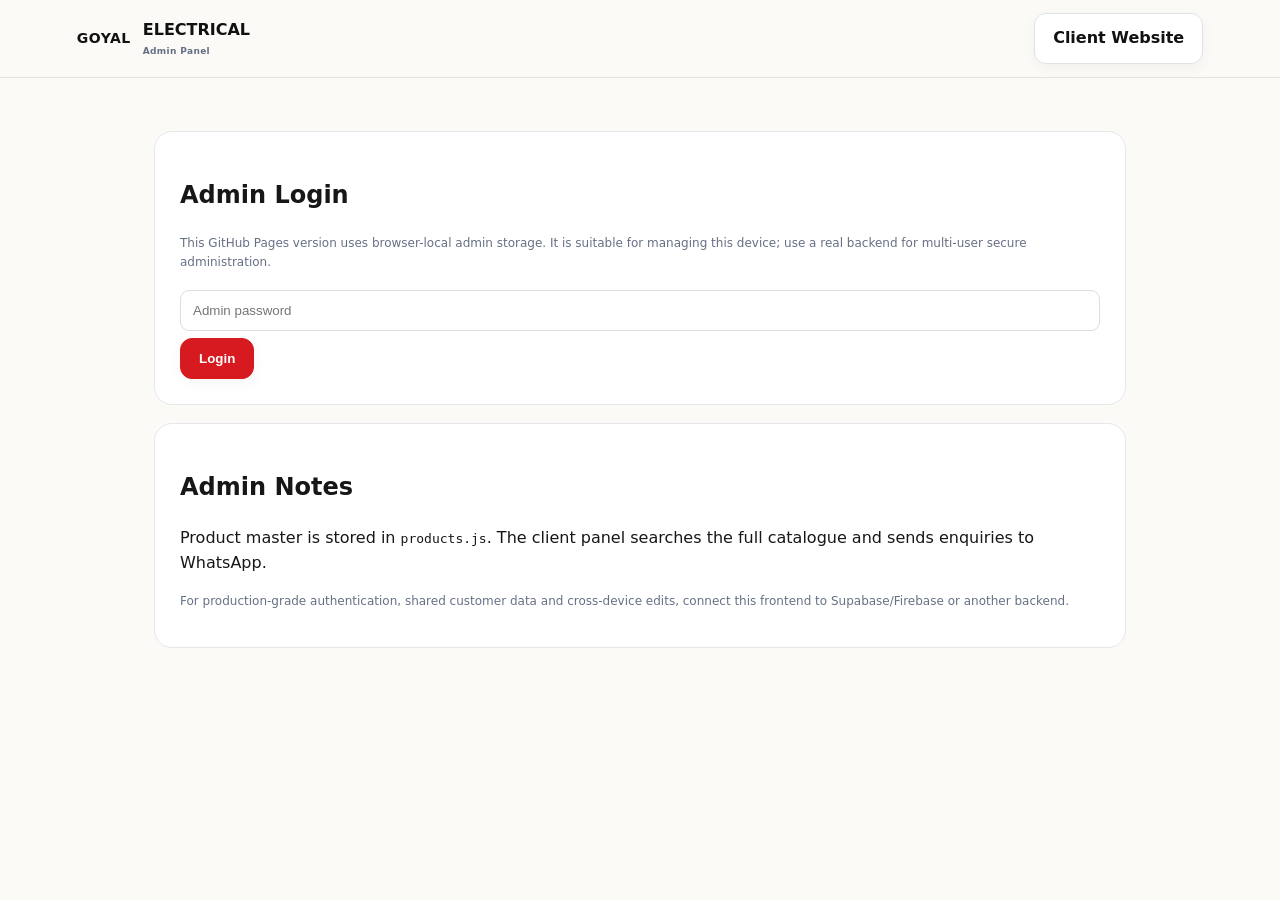
<file: admin.html>
<!doctype html><html lang="en"><head><meta charset="utf-8"><meta name="viewport" content="width=device-width,initial-scale=1"><title>Goyal Electrical Admin</title><link rel="stylesheet" href="styles.css"><style>.admin{max-width:1100px;margin:auto;padding:35px 5%}.panel{background:#fff;border:1px solid #e5e7eb;border-radius:18px;padding:25px;margin:18px 0}.admin input{padding:12px;border:1px solid #ddd;border-radius:9px;width:100%;margin:7px 0}.danger{background:#b42318;color:#fff;border:0}.small{font-size:12px;color:#667085}.gallery-list{display:grid;grid-template-columns:repeat(3,1fr);gap:12px}.gallery-list img,.gallery-list video{width:100%;height:180px;object-fit:cover;border-radius:12px}.media-card{display:flex;flex-direction:column;gap:6px}@media(max-width:700px){.gallery-list{grid-template-columns:1fr}}</style>
<style>
.media-actions{display:grid;grid-template-columns:repeat(2,1fr);gap:12px;margin:12px 0}
.media-btn{display:flex;align-items:center;justify-content:center;gap:8px;padding:14px;border:1px solid #d0d5dd;border-radius:12px;background:#f8fafc;cursor:pointer;font-weight:700}
.media-btn input{display:none}
.preview{max-width:180px;max-height:180px;border-radius:12px;margin-top:10px;object-fit:cover}
.product-form{display:grid;grid-template-columns:1fr 1fr;gap:10px}
.product-form textarea,.product-form select{padding:12px;border:1px solid #ddd;border-radius:9px;width:100%}
.product-form .full{grid-column:1/-1}
.product-card{border:1px solid #e5e7eb;border-radius:12px;padding:12px;margin-top:10px}
.pdf-status{padding:10px;background:#f8fafc;border-radius:9px;margin-top:8px}
@media(max-width:700px){.media-actions,.product-form{grid-template-columns:1fr}}
</style>
</head><body><nav><a class="brand" href="index.html"><b>GOYAL</b><span>ELECTRICAL<small>Admin Panel</small></span></a><a class="btn" href="index.html">Client Website</a></nav><main class="admin"><div class="panel" id="login"><h2>Admin Login</h2><p class="small">This GitHub Pages version uses browser-local admin storage. It is suitable for managing this device; use a real backend for multi-user secure administration.</p><input id="pw" type="password" placeholder="Admin password"><button class="btn red" onclick="login()">Login</button></div><div id="dash" style="display:none"><div class="panel"><h2>Dashboard</h2><p>Products: <b id="pc"></b></p><p>Gallery photos: <b id="gc"></b></p></div><div class="panel"><h2>Showroom Gallery</h2>
<p class="small">Add showroom photos/videos using your camera, phone gallery, or a direct image/video link.</p>
<div class="media-actions">
<label class="media-btn">📷 Take Photo<input id="galleryCameraImage" type="file" accept="image/*" capture="environment" onchange="addGalleryFile(this)"></label>
<label class="media-btn">🎥 Record Video<input id="galleryCameraVideo" type="file" accept="video/*" capture="environment" onchange="addGalleryFile(this)"></label>
<label class="media-btn">🖼️ Photo from Gallery<input id="galleryPhoto" type="file" accept="image/*" onchange="addGalleryFile(this)"></label>
<label class="media-btn">🎬 Video from Gallery<input id="galleryVideo" type="file" accept="video/*" onchange="addGalleryFile(this)"></label>
</div>
<div style="display:flex;gap:8px;margin-top:10px">
<input id="galleryLink" placeholder="Paste image/video link">
<button class="btn green" onclick="addGalleryLink()">Add Link</button>
</div>
<div id="gallery" class="gallery-list" style="margin-top:20px"></div>
<button class="btn danger" style="margin-top:15px" onclick="clearGallery()">Clear Gallery</button>
</div>
<div class="panel">
<h2>Add Product</h2>
<p class="small">Add a product manually, or choose a PDF catalogue/product sheet. You can take a photo with the camera or select an image from your phone gallery.</p>
<div class="media-actions">
<label class="media-btn">📷 Camera<input id="cameraImage" type="file" accept="image/*" capture="environment" onchange="pickProductImage(this)"></label>
<label class="media-btn">🖼️ Gallery<input id="galleryImage" type="file" accept="image/*" onchange="pickProductImage(this)"></label>
</div>
<img id="productPreview" class="preview" style="display:none">
<div class="product-form">
<input id="pName" placeholder="Product name">
<input id="pSku" placeholder="SKU / Model">
<input id="pCategory" placeholder="Category">
<input id="pPrice" type="number" step="0.01" placeholder="List price">
<textarea id="pDesc" class="full" rows="4" placeholder="Product description"></textarea>
</div>
<button class="btn green" style="margin-top:12px" onclick="addManualProduct()">➕ Add Product</button>
<hr style="margin:24px 0">
<h3>📄 Add from PDF</h3>
<input id="pdfFile" type="file" accept="application/pdf">
<div id="pdfStatus" class="pdf-status">Select a PDF. Text from the first page will be used to create a product draft.</div>
<button class="btn" style="margin-top:10px" onclick="readProductPdf()">Read PDF</button>
<div id="localProducts"></div>
</div>
</div><div class="panel"><h2>Admin Notes</h2><p>Product master is stored in <code>products.js</code>. The client panel searches the full catalogue and sends enquiries to WhatsApp.</p><p class="small">For production-grade authentication, shared customer data and cross-device edits, connect this frontend to Supabase/Firebase or another backend.</p></div></div></main><script src="products.js"></script><script>
function login(){if(document.getElementById("pw").value==="goyal123"){localStorage.setItem("goyal_admin","1");show()}else alert("Incorrect password")}
function galleryItems(){return JSON.parse(localStorage.getItem("goyal_gallery")||"[]")}
function galleryRender(x,i){if(x.type==="video")return '<div class="media-card"><video src="'+x.src+'" controls playsinline></video><button class="btn danger" onclick="deleteGallery('+i+')">Delete</button></div>';return '<div class="media-card"><img src="'+x.src+'" alt="Showroom"><button class="btn danger" onclick="deleteGallery('+i+')">Delete</button></div>'}
function show(){document.getElementById("login").style.display="none";document.getElementById("dash").style.display="block";document.getElementById("pc").textContent=(window.GOYAL_PRODUCTS?.products||[]).length;const a=galleryItems();document.getElementById("gc").textContent=a.length;document.getElementById("gallery").innerHTML=a.map(galleryRender).join("")}
function addGalleryFile(input){const f=input.files&&input.files[0];if(!f)return;if(f.size>6*1024*1024){alert("Please use a file smaller than 6 MB because this version stores media in the browser.");return}const r=new FileReader();r.onload=()=>{const a=galleryItems();a.push({type:f.type.startsWith("video/")?"video":"image",src:r.result});localStorage.setItem("goyal_gallery",JSON.stringify(a));show()};r.readAsDataURL(f)}
function addGalleryLink(){const u=document.getElementById("galleryLink").value.trim();if(!u)return;const type=/\.(mp4|webm|ogg)(\?.*)?$/i.test(u)?"video":"image";const a=galleryItems();a.push({type,src:u});localStorage.setItem("goyal_gallery",JSON.stringify(a));document.getElementById("galleryLink").value="";show()}
function deleteGallery(i){const a=galleryItems();a.splice(i,1);localStorage.setItem("goyal_gallery",JSON.stringify(a));show()}
function clearGallery(){if(confirm("Clear all showroom media?")){localStorage.removeItem("goyal_gallery");show()}}
if(localStorage.getItem("goyal_admin")==="1")show();
function localProducts(){return JSON.parse(localStorage.getItem("goyal_local_products")||"[]")}
let productImageData="";
function pickProductImage(input){const f=input.files&&input.files[0];if(!f)return;const r=new FileReader();r.onload=()=>{productImageData=r.result;const im=document.getElementById("productPreview");im.src=productImageData;im.style.display="block"};r.readAsDataURL(f)}
function esc(s){return String(s||"").replace(/[&<>"']/g,m=>({"&":"&amp;","<":"&lt;",">":"&gt;",'"':"&quot;","'":"&#39;"}[m]))}
function renderLocalProducts(){const a=localProducts();document.getElementById("localProducts").innerHTML=a.map((p,i)=>'<div class="product-card"><b>'+esc(p.name)+'</b><div class="small">'+esc(p.sku)+' · '+esc(p.category)+'</div><div>'+esc(p.description)+'</div><button class="btn danger" onclick="deleteLocalProduct('+i+')">Delete</button></div>').join("")}
function addManualProduct(){const p={name:pName.value.trim(),sku:pSku.value.trim(),category:pCategory.value.trim(),price:pPrice.value,description:pDesc.value.trim(),image:productImageData};if(!p.name){alert("Please enter product name");return}const a=localProducts();a.push(p);localStorage.setItem("goyal_local_products",JSON.stringify(a));alert("Product added on this device.");renderLocalProducts()}
function deleteLocalProduct(i){const a=localProducts();a.splice(i,1);localStorage.setItem("goyal_local_products",JSON.stringify(a));renderLocalProducts()}
async function readProductPdf(){const f=document.getElementById("pdfFile").files[0];if(!f){alert("Please select a PDF");return}const status=document.getElementById("pdfStatus");status.textContent="Reading PDF…";try{const pdfjs=await import("https://cdnjs.cloudflare.com/ajax/libs/pdf.js/4.4.168/pdf.min.mjs");const pdf=await pdfjs.getDocument({data:new Uint8Array(await f.arrayBuffer())}).promise;const page=await pdf.getPage(1);const tc=await page.getTextContent();pDesc.value=tc.items.map(x=>x.str).join(" ").replace(/\s+/g," ").trim().slice(0,5000);if(!pName.value)pName.value=f.name.replace(/\.pdf$/i,"");status.textContent="PDF text extracted. Review the fields and click Add Product.";const canvas=document.createElement("canvas"),v=page.getViewport({scale:1.2}),ctx=canvas.getContext("2d");canvas.width=v.width;canvas.height=v.height;await page.render({canvasContext:ctx,viewport:v}).promise;productImageData=canvas.toDataURL("image/jpeg",.8);productPreview.src=productImageData;productPreview.style.display="block"}catch(e){status.textContent="Could not read this PDF.";alert("PDF reading failed. You can add the product manually.")}}
renderLocalProducts();
</script></body></html>
</file>
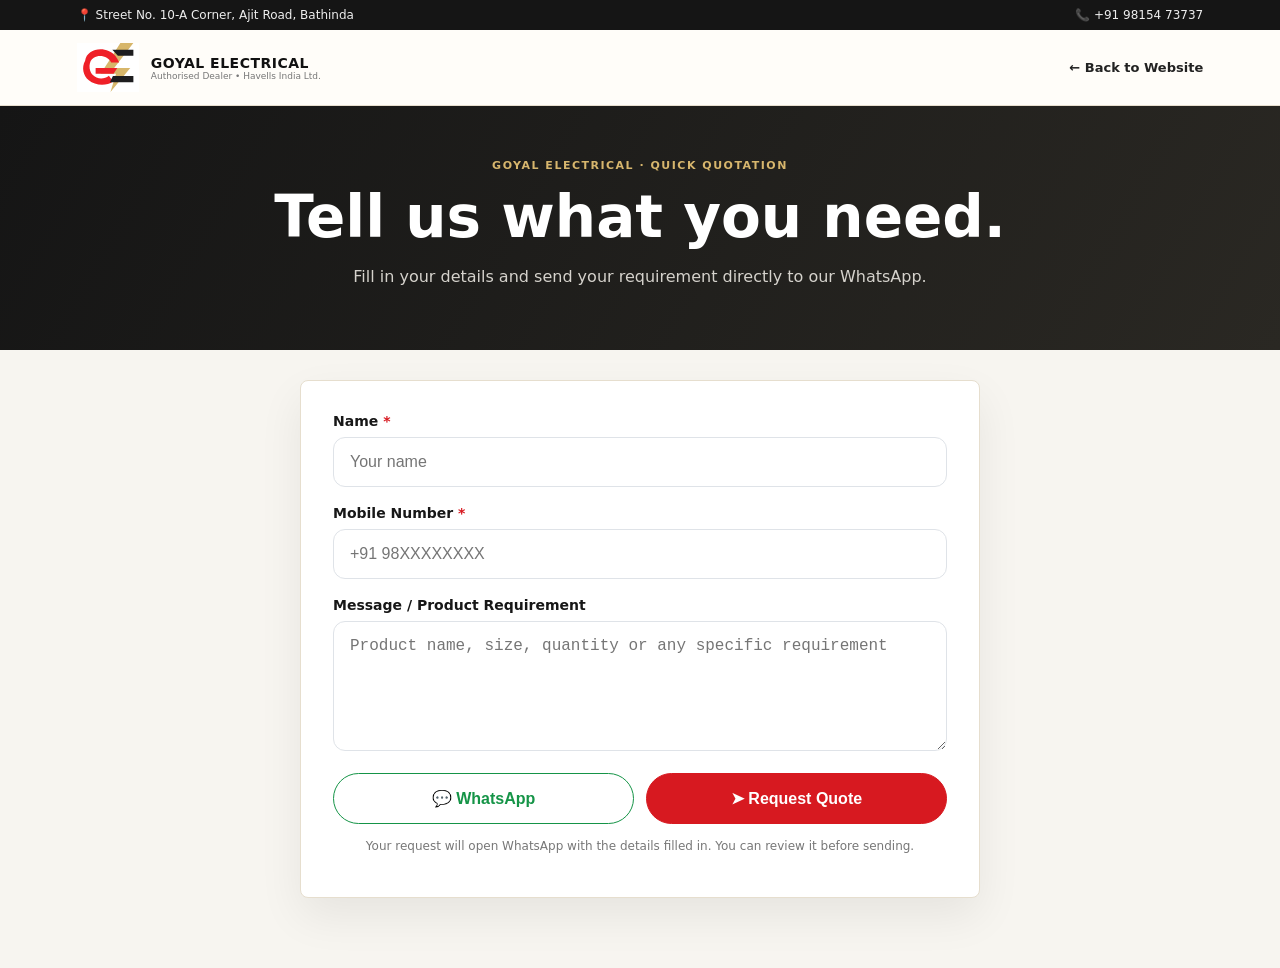
<file: quote.html>
<!doctype html><html lang="en"><head><meta charset="utf-8"><meta name="viewport" content="width=device-width,initial-scale=1"><title>Get a Quote | Goyal Electrical</title><style>
*{box-sizing:border-box}body{margin:0;background:#f7f5f0;color:#171717;font-family:Inter,system-ui,sans-serif}.top{background:#151515;color:#eee;padding:8px 6%;display:flex;justify-content:space-between;font-size:12px}nav{background:#fffdf9;border-bottom:1px solid #e8dfcf;padding:11px 6%;min-height:76px;display:flex;align-items:center;justify-content:space-between}.brand{display:flex;align-items:center;gap:12px;text-decoration:none;color:#111}.logo{width:62px;height:52px;object-fit:contain}.brand b{display:block;font-size:14px;letter-spacing:.5px}.brand small{display:block;color:#777;font-size:9px}.back{color:#222;text-decoration:none;font-weight:800;font-size:13px}.hero{background:linear-gradient(120deg,#151515,#2a2823);color:#fff;padding:48px 6%;text-align:center}.eyebrow{color:#d7b66d;font-size:11px;font-weight:900;letter-spacing:1.5px}.hero h1{font-size:clamp(34px,6vw,58px);margin:10px 0}.hero p{color:#d5d2cc}.formbox{width:min(680px,92%);margin:30px auto 70px;background:#fff;padding:32px;border-radius:8px;border:1px solid #e6dece;box-shadow:0 18px 45px #00000012}.field{margin-bottom:18px}.field label{display:block;font-weight:800;font-size:14px;margin-bottom:8px}.field input,.field textarea{width:100%;padding:15px 16px;border:1px solid #dfe3e8;border-radius:12px;font-size:16px;outline:none}.field input:focus,.field textarea:focus{border-color:#d71920;box-shadow:0 0 0 3px #d7192012}.field textarea{min-height:130px;resize:vertical}.required{color:#d71920}.actions{display:grid;grid-template-columns:1fr 1fr;gap:12px}.btn{padding:15px;border-radius:999px;font-size:16px;font-weight:900;text-align:center;text-decoration:none;border:1px solid #159447;background:#fff;color:#159447;cursor:pointer}.btn.red{background:#d71920;color:#fff;border-color:#d71920}.note{font-size:12px;color:#777;margin-top:15px;text-align:center}.error{color:#d71920;font-size:13px;display:none;margin:0 0 12px}@media(max-width:600px){.top{flex-direction:column;gap:3px}.formbox{padding:22px}.actions{grid-template-columns:1fr}.hero{padding:40px 6%}}</style></head>
<body><header class="top"><div>📍 Street No. 10-A Corner, Ajit Road, Bathinda</div><div>📞 +91 98154 73737</div></header>
<nav><a class="brand" href="index.html"><img class="logo" src="logo.svg" alt="Goyal Electrical"><span><b>GOYAL ELECTRICAL</b><small>Authorised Dealer • Havells India Ltd.</small></span></a><a class="back" href="index.html">← Back to Website</a></nav>
<section class="hero"><span class="eyebrow">GOYAL ELECTRICAL · QUICK QUOTATION</span><h1>Tell us what you need.</h1><p>Fill in your details and send your requirement directly to our WhatsApp.</p></section>
<main class="formbox"><form id="quoteForm"><div class="field"><label>Name <span class="required">*</span></label><input id="name" required placeholder="Your name" autocomplete="name"></div><div class="field"><label>Mobile Number <span class="required">*</span></label><input id="mobile" required inputmode="tel" placeholder="+91 98XXXXXXXX" autocomplete="tel"></div><div class="field"><label>Message / Product Requirement</label><textarea id="message" placeholder="Product name, size, quantity or any specific requirement"></textarea></div><p id="error" class="error">Please enter your name and valid mobile number.</p><div class="actions"><button type="button" class="btn" onclick="sendWhatsApp()">💬 WhatsApp</button><button type="submit" class="btn red">➤ Request Quote</button></div><p class="note">Your request will open WhatsApp with the details filled in. You can review it before sending.</p></form></main>
<script>
function sendWhatsApp(){const n=document.getElementById("name").value.trim(),m=document.getElementById("mobile").value.trim(),msg=document.getElementById("message").value.trim(),e=document.getElementById("error");if(n.length<2||m.replace(/\D/g,"").length<10){e.style.display="block";return}e.style.display="none";const text="Hello Goyal Electrical,\n\nI would like to request a quotation.\n\nName: "+n+"\nMobile: "+m+"\nRequirement: "+(msg||"Please contact me for my requirement.")+"\n\nThank you.";window.location.href="https://wa.me/919815473737?text="+encodeURIComponent(text)}
document.getElementById("quoteForm").addEventListener("submit",e=>{e.preventDefault();sendWhatsApp()});
</script></body></html>
</file>
<file: styles.css>
*{box-sizing:border-box}html{scroll-behavior:smooth}body{margin:0;font-family:Inter,system-ui,-apple-system,Segoe UI,Arial;color:#12151a;background:#f4f6f8;line-height:1.55}.top{background:#0b0d10;color:#fff;padding:8px 5%;display:flex;justify-content:space-between;font-size:13px}.top div:last-child{font-weight:800}nav{min-height:76px;background:rgba(255,255,255,.94);backdrop-filter:blur(14px);display:flex;align-items:center;justify-content:space-between;padding:10px 5%;position:sticky;top:0;z-index:20;border-bottom:1px solid #e7e9ee;gap:18px}.brand{display:flex;gap:10px;align-items:center;text-decoration:none;color:#111;font-weight:900}.firm-logo{width:58px;height:48px;object-fit:contain}.brand b{display:block;letter-spacing:-.3px}.brand small{display:block;color:#667085;font-size:10px;margin-top:2px}.brand-logos img{height:38px;width:auto;object-fit:contain}.navlinks{display:flex;gap:18px;align-items:center}.navlinks a{color:#111;text-decoration:none;font-weight:750;font-size:14px}.btn{display:inline-flex;padding:12px 18px;border-radius:12px;border:1px solid #dfe3e8;background:#fff;text-decoration:none;color:#111;font-weight:850;transition:.2s;box-shadow:0 4px 14px #0000000b}.btn:hover{transform:translateY(-2px);box-shadow:0 10px 25px #00000018}.red{background:#d71920;color:#fff;border-color:#d71920}.green{background:#159447;color:#fff;border-color:#159447}.hero{position:relative;overflow:hidden;padding:80px 7%;display:grid;grid-template-columns:1fr;gap:50px;background:linear-gradient(120deg,rgba(8,10,14,.98),rgba(8,10,14,.72)),url('https://onlinevendors.havells.com/custHavellsLogonPage/images/Havells%20Products%20Image/Fans.png') center/cover;color:#fff;min-height:560px;align-items:center}.hero:after{content:"";position:absolute;width:420px;height:420px;border-radius:50%;background:#d71920;opacity:.12;right:-120px;top:-140px;filter:blur(8px)}.hero-copy{position:relative;z-index:2}.hero h1{font-size:clamp(44px,6vw,78px);line-height:.98;letter-spacing:-2.5px;margin:18px 0}.hero h1 em{color:#ff4b50;font-style:normal}.hero p{font-size:18px;max-width:650px;color:#d6d9df}.eyebrow{font-weight:950;font-size:11px;letter-spacing:1.5px;color:#d71920}.hero .eyebrow{color:#ffb4b7}.actions{display:flex;gap:12px;flex-wrap:wrap;margin-top:25px}.trust-row{display:flex;gap:10px;flex-wrap:wrap;margin-top:22px}.trust-row span{padding:7px 11px;border:1px solid #ffffff25;border-radius:999px;background:#ffffff0d;color:#e9ebef;font-size:12px}.hero-brands{display:flex;align-items:center;gap:18px;flex-wrap:wrap;margin-top:22px}.firm-mark{display:flex;align-items:center;gap:9px}.hero-firm-logo{width:54px;height:44px}.hero-brands img{height:42px;width:auto;background:#fff;padding:4px;border-radius:6px}.stats{display:grid;grid-template-columns:repeat(4,1fr);gap:1px;background:#e5e7eb}.stats div{background:#fff;padding:24px 20px;text-align:center}.stats strong{display:block;font-size:21px}.stats span{display:block;color:#667085;font-size:12px;margin-top:3px}.brand-strip{display:grid;grid-template-columns:repeat(5,1fr);gap:12px;padding:24px 6%;background:#fff}.brand-strip div{display:flex;align-items:center;gap:10px;padding:14px;border:1px solid #e7e9ee;border-radius:16px;background:#fff;transition:.2s}.brand-strip div:hover{transform:translateY(-3px);box-shadow:0 10px 30px #0000000d}.brand-strip img{width:62px;height:50px;object-fit:contain}.featured{margin:28px 6% 0;border-radius:28px;overflow:hidden;background:#11151b;color:#fff;display:grid;grid-template-columns:1fr 1fr;min-height:330px;box-shadow:0 18px 50px #00000012}.featured-text{padding:48px}.featured h2{font-size:42px;line-height:1.08;margin:8px 0 14px}.featured p{color:#cbd0d8;max-width:560px}.featured-image{min-height:330px;background:#fff}.featured-image img{width:100%;height:100%;object-fit:cover}.section{padding:70px 6%}.alt{background:#fff}.heading{max-width:850px;margin-bottom:28px}.heading h2,.contact h2{font-size:42px;line-height:1.08;margin:8px 0}.whygrid{display:grid;grid-template-columns:repeat(4,1fr);gap:18px}.whygrid article{background:#fff;border-radius:18px;padding:25px;font-size:18px;box-shadow:0 8px 25px #00000008;border:1px solid #e9ebef}.whygrid p{font-size:14px;color:#667085}.filters{display:flex;gap:10px;flex-wrap:wrap;margin-bottom:24px}.filters input,.filters select{padding:14px;border:1px solid #dfe3e8;border-radius:12px;background:#fff;min-width:220px;outline:none}.filters input:focus,.filters select:focus{border-color:#d71920;box-shadow:0 0 0 3px #d7192014}.productgrid{display:grid;grid-template-columns:repeat(4,1fr);gap:16px}.card{background:#fff;padding:20px;border-radius:18px;border:1px solid #e7e9ee;box-shadow:0 8px 24px #00000008;transition:.2s}.card:hover{transform:translateY(-4px);box-shadow:0 16px 35px #00000012}.tag{color:#d71920;font-size:11px;font-weight:900;text-transform:uppercase}.card h3{margin:8px 0}.card p{color:#667085;font-size:13px}.price{font-weight:900;margin-top:12px}.gallerygrid{display:grid;grid-template-columns:repeat(3,1fr);gap:18px}.gallerygrid img,.gallerygrid video{width:100%;height:250px;object-fit:cover;border-radius:18px;background:#111;box-shadow:0 8px 25px #0001}.empty{padding:50px;background:#f6f7f9;border-radius:18px;text-align:center;color:#667085}.contact{padding:70px 7%;background:#101216;color:#fff;display:grid;grid-template-columns:1.4fr 1fr;gap:40px}.contactbox{border:1px solid #3a3d43;padding:30px;border-radius:18px;background:#ffffff05}.contact p{color:#cbd0d8}footer{padding:25px 6%;background:#08090b;color:#bbb;text-align:center;font-size:13px}footer a{color:#fff}@media(max-width:1000px){.brand-logos{display:none}.navlinks a:not(.btn){display:none}.hero,.contact,.featured{grid-template-columns:1fr}.whygrid{grid-template-columns:1fr 1fr}.productgrid{grid-template-columns:1fr 1fr}.gallerygrid{grid-template-columns:1fr 1fr}.brand-strip{grid-template-columns:1fr 1fr}.featured-image{min-height:260px}}@media(max-width:600px){.top{flex-direction:column;gap:3px}.hero{padding:55px 6%;min-height:620px}.hero h1{letter-spacing:-1.8px}.whygrid,.productgrid,.gallerygrid,.brand-strip,.stats{grid-template-columns:1fr}.section{padding:50px 5%}.featured{margin:18px 5% 0}.featured-text{padding:32px 24px}.featured h2{font-size:32px}.hero-card{padding:20px}.trust-row span{font-size:11px}}
/* Elegant premium finish */
:root{--ink:#171717;--soft:#f7f5f1;--gold:#c9a45b;--red:#d71920;--cream:#fbfaf7}
body{background:var(--cream);color:var(--ink);font-family:Inter,ui-sans-serif,system-ui,-apple-system,"Segoe UI",sans-serif}
.top{background:#151515;color:#e8e5df;padding:8px 6%;font-size:12px;letter-spacing:.15px}
nav{background:rgba(251,250,247,.94);border-bottom:1px solid #e9e1d3;padding:11px 6%;min-height:78px}.brand{gap:12px}.firm-logo{width:64px;height:54px}.brand b{font-size:14px;letter-spacing:.5px}.brand small{font-size:9px;letter-spacing:.35px}.brand-logos img{height:34px}.navlinks{gap:14px}.navlinks a{font-size:13px}.navlinks .btn{padding:10px 16px}
.hero{min-height:570px;padding:92px 8%;grid-template-columns:1fr;align-items:center;background:linear-gradient(90deg,rgba(12,13,15,.97),rgba(12,13,15,.78)),url('https://onlinevendors.havells.com/custHavellsLogonPage/images/Havells%20Products%20Image/Lighting.png') center/cover}.hero:before{content:"";position:absolute;inset:22px;border:1px solid rgba(201,164,91,.22);border-radius:28px;pointer-events:none}.hero-copy{max-width:800px}.hero h1{font-size:clamp(52px,8vw,92px);font-weight:800;letter-spacing:-3px;line-height:.94;margin:20px 0}.hero h1 em{color:#d9b66f}.hero p{max-width:650px;font-size:17px;color:#dedbd4}.hero .eyebrow{color:#d9b66f}.trust-row{gap:7px}.trust-row span{border:0;border-bottom:1px solid rgba(217,182,111,.5);border-radius:0;padding:5px 10px 5px 0;background:none;color:#e9e5dd;font-size:11px}.hero-brands{margin-top:25px}.hero-brands img{height:36px}.hero-firm-logo{width:48px;height:40px}.firm-mark strong{font-size:13px;letter-spacing:.7px}.actions{margin-top:28px}.actions .btn{border-radius:3px;padding:13px 20px}.actions .btn:not(.red){background:transparent;color:#fff;border-color:#ffffff55}
.stats{background:#171717}.stats div{background:#171717;color:#fff;padding:25px 15px;border-right:1px solid #333}.stats strong{font-size:18px;color:#d9b66f;font-weight:750}.stats span{color:#aaa;font-size:11px;text-transform:uppercase;letter-spacing:.7px}
.brand-strip{padding:30px 7%;gap:14px;background:#f7f5f1}.brand-strip div{border:1px solid #e6dece;border-radius:5px;box-shadow:none;background:transparent;padding:12px}.brand-strip div:hover{transform:none;box-shadow:0 8px 25px #0000000b;background:#fff}.brand-strip img{width:56px;height:42px}
.featured{margin:40px 7% 0;border-radius:3px;background:#1b1b1b;box-shadow:0 20px 55px #00000018;border:1px solid #292929}.featured-text{padding:58px}.featured h2{font-weight:750;font-size:clamp(32px,4vw,48px)}.featured .eyebrow{color:#d9b66f}.featured-image{background:#f4f1eb}.featured-image img{mix-blend-mode:multiply}
.section{padding:82px 7%}.alt{background:#fff}.heading h2,.contact h2{font-weight:750;letter-spacing:-1px}.heading .eyebrow,.contact .eyebrow{color:#b18a43}.whygrid{gap:14px}.whygrid article{border:0;border-top:2px solid #d9b66f;border-radius:2px;box-shadow:none;background:#fff;padding:25px 20px}.whygrid article>b{font-weight:750}.productgrid{gap:14px}.card{border:1px solid #e9e1d3;border-radius:3px;box-shadow:none;background:#fff}.card:hover{transform:translateY(-3px);box-shadow:0 14px 30px #0000000d}.tag{color:#b18a43;letter-spacing:1px}.gallerygrid{gap:14px}.gallerygrid img,.gallerygrid video{border-radius:3px;box-shadow:none}.contact{background:#171717;padding:80px 7%}.contact h2{font-size:48px}.contactbox{border:1px solid #3b3b3b;border-radius:3px;background:#1d1d1d}.contact .eyebrow{color:#d9b66f}
@media(max-width:900px){.top{font-size:10px}.brand-logos{display:none}.hero{min-height:540px;padding:68px 7%}.hero:before{inset:12px;border-radius:18px}.hero h1{font-size:52px;letter-spacing:-2px}.hero p{font-size:15px}.stats{grid-template-columns:1fr 1fr}.stats div{padding:18px 8px}.brand-strip{padding:22px 5%;gap:8px}.brand-strip div{padding:10px}.brand-strip img{width:48px;height:38px}.featured{margin:24px 5% 0}.featured-text{padding:35px 25px}.section{padding:62px 6%}.heading h2{font-size:35px}.contact{padding:65px 7%}.contact h2{font-size:40px}}

.review-section{background:#fbfaf7}.review-card{display:grid;grid-template-columns:260px 1fr;gap:35px;align-items:center;background:#fff;border:1px solid #e6dece;border-radius:5px;padding:30px;box-shadow:0 12px 35px #0000000a}.review-qr{text-align:center}.review-qr img{width:220px;max-width:100%}.review-qr span{display:block;font-size:12px;font-weight:800;margin-top:8px}.review-copy h3{font-size:25px;margin:8px 0}.review-copy p{color:#667085}.stars{color:#f4b51b;font-size:25px;letter-spacing:3px}.review-actions{display:flex;gap:10px;flex-wrap:wrap;margin-top:20px}@media(max-width:650px){.review-card{grid-template-columns:1fr;text-align:center}.review-qr img{width:190px}.review-actions{justify-content:center}}
.location-section{padding:70px 7%;background:#f7f5f1}.location-section .heading{margin-bottom:24px}.map-wrap{width:100%;height:390px;border:1px solid #e6dece;border-radius:6px;overflow:hidden;background:#eee;box-shadow:0 12px 35px #00000010}.map-wrap iframe{width:100%;height:100%;border:0}.mobile-bottom-bar{display:none}@media(max-width:900px){.location-section{padding:55px 5%}.map-wrap{height:360px;border-radius:4px}.mobile-bottom-bar{position:fixed;display:grid;grid-template-columns:repeat(4,1fr);left:0;right:0;bottom:0;height:76px;background:#10182b;z-index:1000;box-shadow:0 -5px 25px #0003;padding-bottom:env(safe-area-inset-bottom)}.mobile-bottom-bar a{display:flex;flex-direction:column;align-items:center;justify-content:center;gap:2px;color:#fff;text-decoration:none;font-size:12px;border-right:1px solid #ffffff15}.mobile-bottom-bar span{font-size:25px;line-height:1}.mobile-bottom-bar b{font-size:12px}.mobile-bottom-bar .direction{background:#10182b}.mobile-bottom-bar .quote{background:#d71920}.mobile-bottom-bar .quote span{font-size:23px}body{padding-bottom:76px}}
/* Reference-style mobile action bar */
@media(max-width:900px){
  .mobile-bottom-bar{height:78px;background:#10182b;border-top:1px solid rgba(255,255,255,.08);box-shadow:0 -6px 22px rgba(0,0,0,.22);padding:0;display:grid;grid-template-columns:repeat(4,1fr);}
  .mobile-bottom-bar a{height:78px;display:flex;flex-direction:column;align-items:center;justify-content:center;gap:4px;color:#fff!important;text-decoration:none;border-right:1px solid rgba(255,255,255,.06);font-family:inherit;}
  .mobile-bottom-bar a:last-child{border-right:0}
  .mobile-bottom-bar .action-icon{width:30px;height:30px;display:flex;align-items:center;justify-content:center}
  .mobile-bottom-bar .action-icon svg{width:29px;height:29px;fill:none;stroke:#fff;stroke-width:1.8;stroke-linecap:round;stroke-linejoin:round}
  .mobile-bottom-bar b{font-size:12px;line-height:1.1;font-weight:500;letter-spacing:.1px}
  .mobile-bottom-bar .quote{background:#df2b2f;color:#fff!important}
  .mobile-bottom-bar .quote .action-icon svg{stroke-width:1.8}
  body{padding-bottom:78px}
}

/* Exact reference-style bottom action bar */
@media(max-width:900px){
  .mobile-bottom-bar{
    position:fixed!important;left:0!important;right:0!important;bottom:0!important;
    height:118px!important;min-height:118px!important;padding:0!important;
    display:grid!important;grid-template-columns:repeat(4,1fr)!important;
    background:#10182b!important;border-top:1px solid rgba(255,255,255,.08)!important;
    box-shadow:0 -4px 18px rgba(0,0,0,.18)!important;z-index:99999!important;
  }
  .mobile-bottom-bar a{
    height:118px!important;min-height:118px!important;padding:10px 4px 12px!important;
    display:flex!important;flex-direction:column!important;align-items:center!important;justify-content:center!important;
    gap:8px!important;background:#10182b!important;color:#fff!important;text-decoration:none!important;
    border-right:1px solid rgba(255,255,255,.04)!important;border-radius:0!important;
  }
  .mobile-bottom-bar .action-icon{width:58px!important;height:58px!important;display:flex!important;align-items:center!important;justify-content:center!important}
  .mobile-bottom-bar .action-icon svg{width:58px!important;height:58px!important;fill:none!important;stroke:#fff!important;stroke-width:1.65!important;stroke-linecap:round!important;stroke-linejoin:round!important}
  .mobile-bottom-bar b{font-size:24px!important;line-height:1!important;font-weight:400!important;letter-spacing:-.3px!important;color:#fff!important}
  .mobile-bottom-bar .quote{background:#df2b2f!important}
  .mobile-bottom-bar .quote .action-icon svg{stroke-width:1.65!important}
  body{padding-bottom:118px!important}
}
@media(max-width:500px){
  .mobile-bottom-bar,.mobile-bottom-bar a{height:92px!important;min-height:92px!important}
  .mobile-bottom-bar .action-icon{width:43px!important;height:43px!important}
  .mobile-bottom-bar .action-icon svg{width:43px!important;height:43px!important}
  .mobile-bottom-bar b{font-size:18px!important}
  body{padding-bottom:92px!important}
}
</file>
